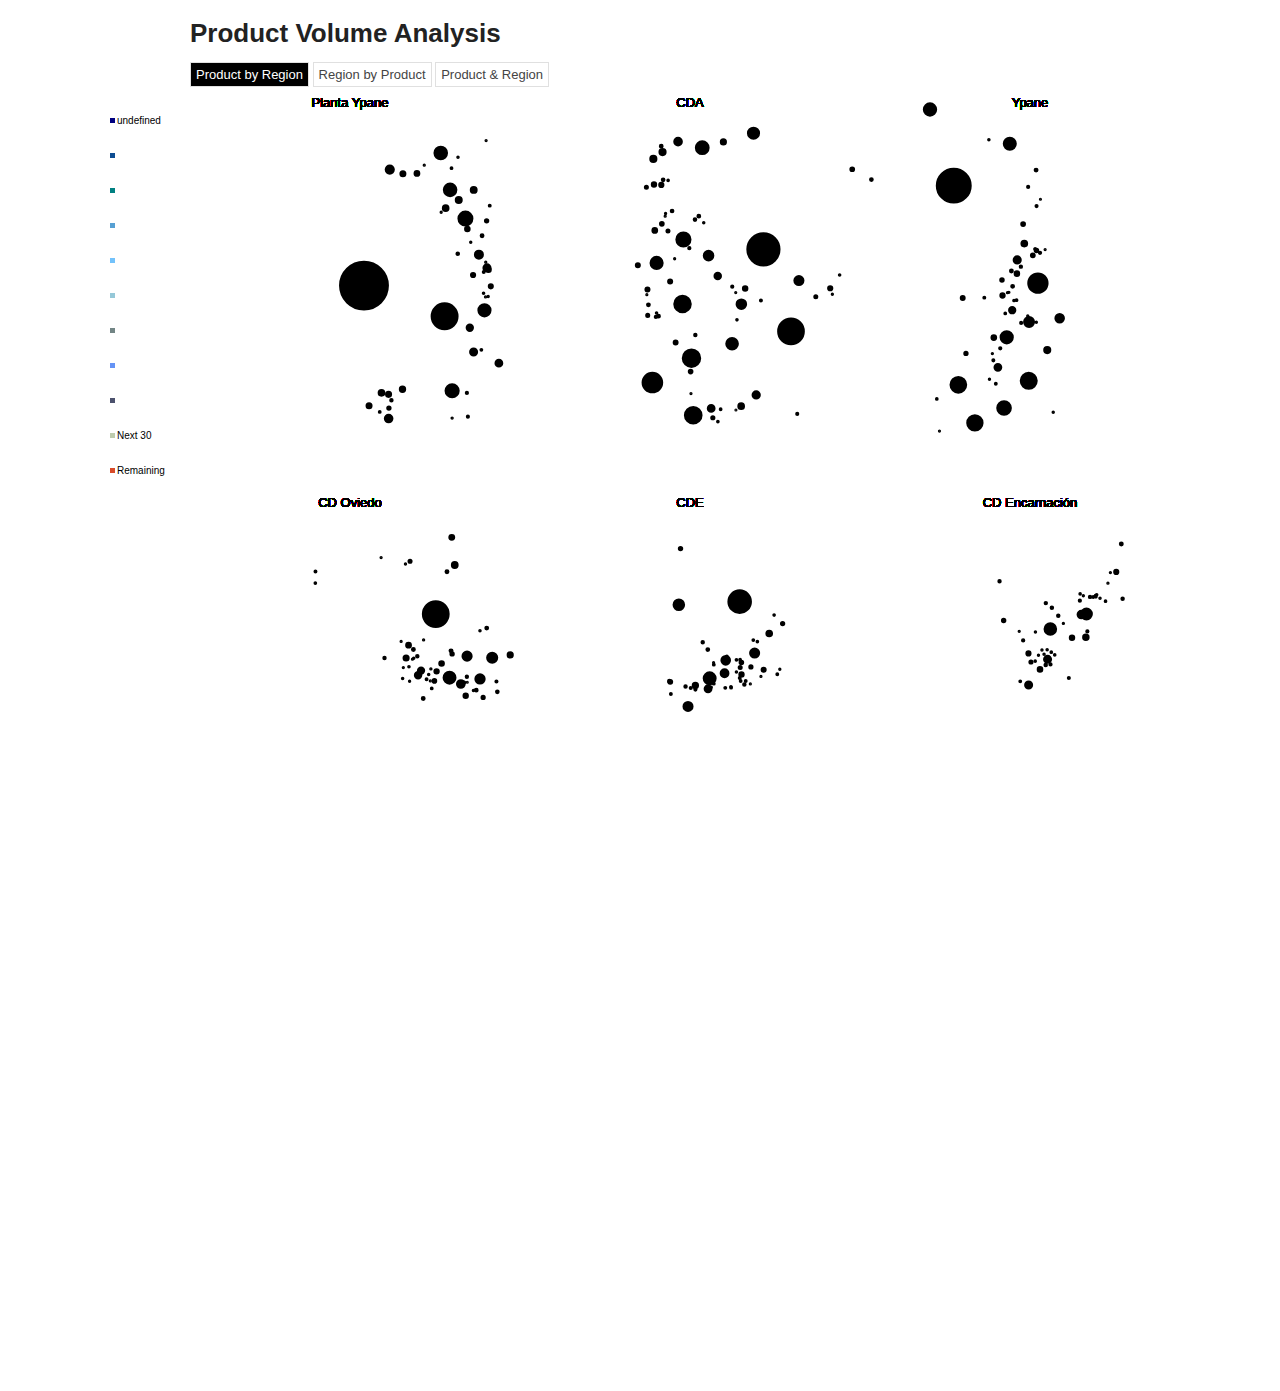
<file: index.html>
<!doctype html>
<html>
<head>
  <meta charset="utf-8">
  <title>Product Volume Analysis</title>
 
  <meta name="viewport" content="width=device-width,initial-scale=1">
  <link rel="stylesheet" href="css/reset.css">
  <link rel="stylesheet" href="css/bubble_chart.css">
</head>
<body>
  <div class="container">
    <h1>Product Volume Analysis</h1>
	
    <div id="toolbar">
      
	  <a href="#" id="vbp_r" class="button active" >Product by Region</a>
	  <a href="#" id="vbr_p" class="button"> Region by Product</a>
	  <a href="#" id="vbrp" class="button">Product & Region</a>
	 
    </div>
	<div >
	<div id="Legend" style="width:5%;position:relative;display:inline-block;float:left"></div>
    <div id="vis" style="width:95%;position:relative;display:inline-block;float:left"></div>
	</div>
	

    
  </div>

  <script src="lib/d3.js"></script>
  <script src="src/tooltip.js"></script>
  <script src="src/bubble_chart.js"></script>


</body>
</html>
</file>
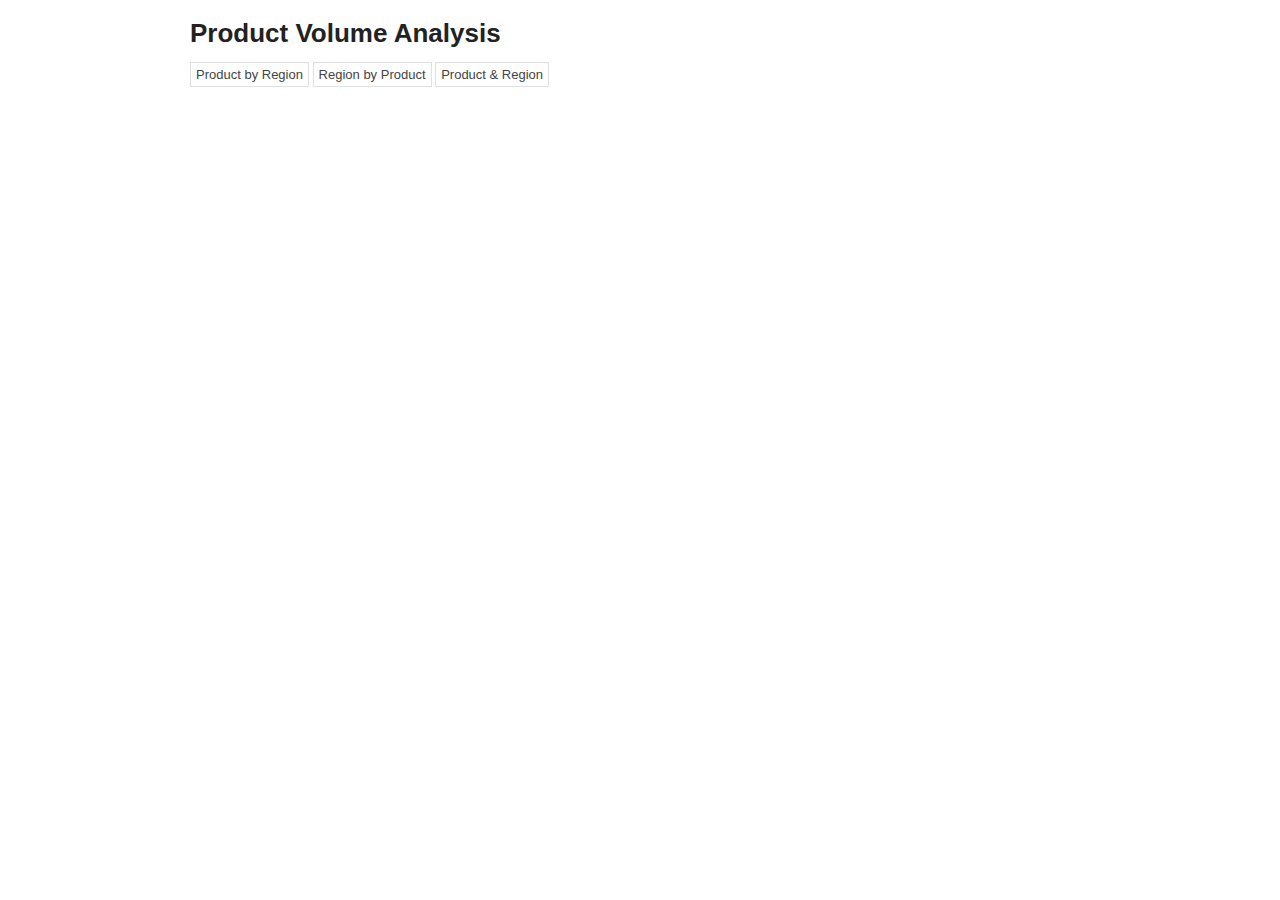
<file: D3_Bubble/index.html>
<!doctype html>
<html>
<head>
  <meta charset="utf-8">
  <title>Product Volume Analysis</title>
 
  <meta name="viewport" content="width=device-width,initial-scale=1">
  <link rel="stylesheet" href="css/reset.css">
  <link rel="stylesheet" href="css/bubble_chart.css">
</head>
<body>
  <div class="container">
    <h1>Product Volume Analysis</h1>
	
    <div id="toolbar">
      
	  <a href="#" id="vbp_r" class="button">Product by Region</a>
	  <a href="#" id="vbr_p" class="button"> Region by Product</a>
	  <a href="#" id="vbrp" class="button">Product & Region</a>
	 
    </div>
	<div >
	<div id="Legend" style="width:5%;position:relative;display:inline-block;float:left"></div>
    <div id="vis" style="width:95%;position:relative;display:inline-block;float:left"></div>
	</div>
	

    
  </div>

  <script src="lib/d3.js"></script>
  <script src="src/tooltip.js"></script>
  <script src="src/bubble_chart.js"></script>


</body>
</html>
</file>
<file: css/bubble_chart.css>
a, a:visited, a:active {
  color: #444;
}

.container {
  max-width: 900px;
  margin: auto;
}

.button {
  min-width: 130px;
  padding: 4px 5px;
  cursor: pointer;
  text-align: center;
  font-size: 13px;
  border: 1px solid #e0e0e0;
  text-decoration: none;
}

.button.active {
  background: #000;
  color: #fff;
}



#vis {
  width: 940px;
  height: 600px;
  clear: both;
  margin-bottom: 10px;
}

#toolbar {
  margin-top: 10px;
}

.year {
  font-size: 21px;
  fill: #aaa;
  cursor: default;
}

.tooltip {
	position: absolute;
	top: 100px;
	left: 100px;
  -moz-border-radius:5px;
	border-radius: 5px;
  border: 2px solid #000;
  background: #fff;
	opacity: .9;
  color: black;
	padding: 10px;
	width: 300px;
	font-size: 12px;
	z-index: 10;
}

.tooltip .title {
	font-size: 13px;
}

.tooltip .name {
  font-weight:bold;
}

.footer {
  text-align: center;
}
</file>
<file: D3_Bubble/css/bubble_chart.css>
a, a:visited, a:active {
  color: #444;
}

.container {
  max-width: 900px;
  margin: auto;
}

.button {
  min-width: 130px;
  padding: 4px 5px;
  cursor: pointer;
  text-align: center;
  font-size: 13px;
  border: 1px solid #e0e0e0;
  text-decoration: none;
}

.button.active {
  background: #000;
  color: #fff;
}



#vis {
  width: 940px;
  height: 600px;
  clear: both;
  margin-bottom: 10px;
}

#toolbar {
  margin-top: 10px;
}

.year {
  font-size: 21px;
  fill: #aaa;
  cursor: default;
}

.tooltip {
	position: absolute;
	top: 100px;
	left: 100px;
  -moz-border-radius:5px;
	border-radius: 5px;
  border: 2px solid #000;
  background: #fff;
	opacity: .9;
  color: black;
	padding: 10px;
	width: 300px;
	font-size: 12px;
	z-index: 10;
}

.tooltip .title {
	font-size: 13px;
}

.tooltip .name {
  font-weight:bold;
}

.footer {
  text-align: center;
}
</file>
